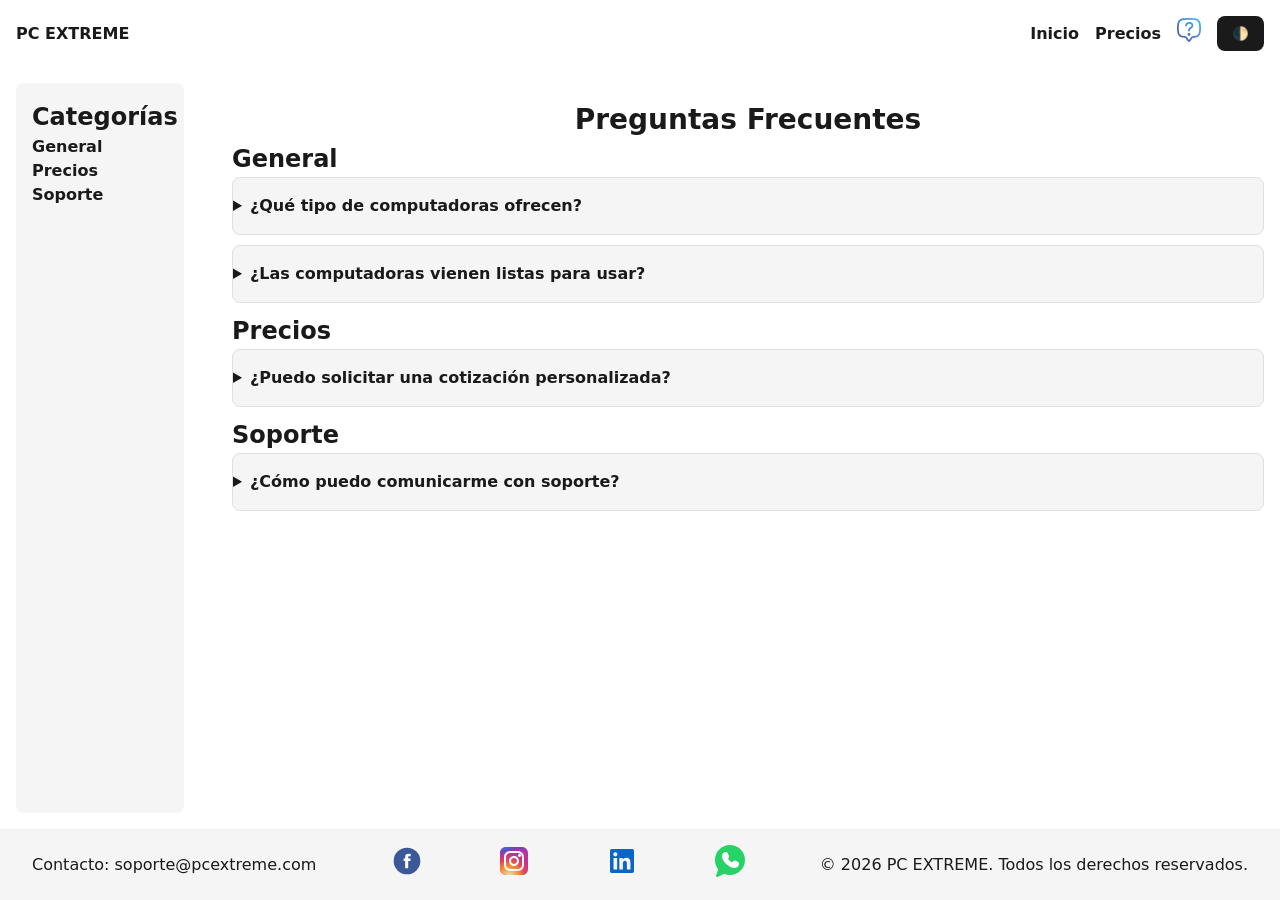
<file: faq.html>
<!DOCTYPE html>
<html lang="es">

<head>
    <meta charset="UTF-8">
    <title>PC EXTREME - Preguntas Frecuentes</title>

    <link rel="icon" href="img/favicon.jpeg" type="image/jpeg">

    <link rel="stylesheet" href="css/styles.css">
</head>

<body class="faq-layout">

    <!-- HEADER -->
    <header>
        <nav>

            <a href="index.html" class="logo">
                PC EXTREME
            </a>

            <a href="index.html">
                Inicio
            </a>

            <a href="precios.html">
                Precios
            </a>

            <a href="faq.html" id="icono-faq" aria-label="Preguntas frecuentes">

                <img src="img/faq.svg" alt="" width="24" height="24">

            </a>

            <button id="theme-toggle">
                🌓
            </button>

        </nav>
    </header>


    <!-- MENÚ LATERAL -->
    <nav class="faq-nav">

        <h2>Categorías</h2>

        <ul>

            <li>
                <a href="#general">
                    General
                </a>
            </li>

            <li>
                <a href="#precios">
                    Precios
                </a>
            </li>

            <li>
                <a href="#soporte">
                    Soporte
                </a>
            </li>

        </ul>

    </nav>


    <!-- CONTENIDO PRINCIPAL -->
    <main class="faq-main">

        <h1>
            Preguntas Frecuentes
        </h1>


        <section id="general">

            <h2>
                General
            </h2>

            <details>
                <summary>
                    ¿Qué tipo de computadoras ofrecen?
                </summary>

                <p>
                    Ofrecemos computadoras para oficina, hogar, estudios y gaming, adaptadas a cada presupuesto.
                </p>

            </details>


            <details>

                <summary>
                    ¿Las computadoras vienen listas para usar?
                </summary>

                <p>
                    Sí. Entregamos los equipos completamente armados y configurados.
                </p>

            </details>

        </section>


        <section id="precios">

            <h2>
                Precios
            </h2>

            <details>

                <summary>
                    ¿Puedo solicitar una cotización personalizada?
                </summary>

                <p>
                    Sí. Podemos armar una computadora según tus necesidades y presupuesto.
                </p>

            </details>

        </section>


        <section id="soporte">

            <h2>
                Soporte
            </h2>

            <details>

                <summary>
                    ¿Cómo puedo comunicarme con soporte?
                </summary>

                <p>
                    Puedes contactarnos mediante correo electrónico o WhatsApp para resolver cualquier consulta.
                </p>

            </details>

        </section>

    </main>


    <!-- FOOTER -->
    <footer id="contactoredes">

        <p>
            Contacto: soporte@pcextreme.com
        </p>

        <a href="#" aria-label="Síguenos en Facebook">
            <img src="img/facebook.svg" alt="" width="32" height="32">
        </a>

        <a href="#" aria-label="Síguenos en Instagram">
            <img src="img/instagram.svg" alt="" width="32" height="32">
        </a>

        <a href="#" aria-label="Síguenos en LinkedIn">
            <img src="img/linkedin.svg" alt="" width="32" height="32">
        </a>

        <a href="#" aria-label="Escríbenos por WhatsApp">

            <img src="img/whatsapp.svg" alt="" width="32" height="32">

        </a>

        <p>
            &copy; 2026 PC EXTREME. Todos los derechos reservados.
        </p>

    </footer>


    <!-- SCRIPT DEL MODO OSCURO -->
    <script>

        const toggleButton = document.getElementById("theme-toggle");

        // Aplicar tema guardado al cargar la página
        const temaGuardado = localStorage.getItem("theme");

        if (temaGuardado === "dark") {
            document.body.setAttribute("data-theme", "dark");
        }

        // Cambiar tema al hacer clic
        toggleButton.addEventListener("click", () => {

            const currentTheme = document.body.getAttribute("data-theme");

            if (currentTheme === "dark") {

                document.body.removeAttribute("data-theme");
                localStorage.setItem("theme", "light");

            } else {

                document.body.setAttribute("data-theme", "dark");
                localStorage.setItem("theme", "dark");

            }

        });

    </script>

</body>

</html>
</file>
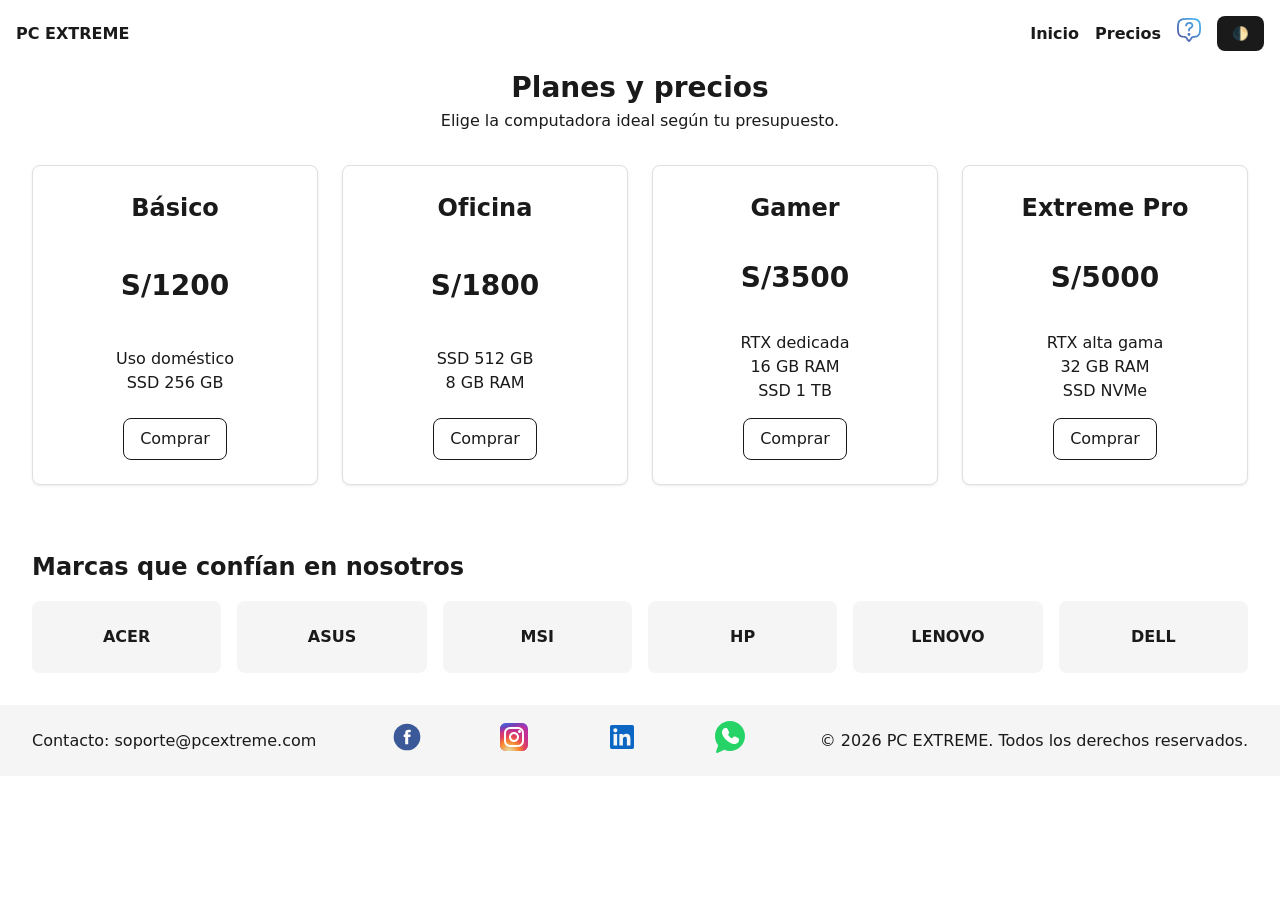
<file: precios.html>
<!DOCTYPE html>
<html lang="es">

<head>
    <meta charset="UTF-8">
    <title>PC EXTREME - Planes y Precios</title>

    <link rel="icon" href="img/favicon.jpeg" type="image/jpeg">

    <link rel="stylesheet" href="css/styles.css">
</head>

<body>

    <!-- HEADER (copiado del index.html) -->
    <header>
        <nav>

            <a href="index.html" class="logo">
                PC EXTREME
            </a>

            <a href="index.html">
                Inicio
            </a>

            <a href="precios.html">
                Precios
            </a>

            <a href="faq.html" id="icono-faq" aria-label="Preguntas frecuentes">

                <img src="img/faq.svg" alt="" width="24" height="24">

            </a>

            <button id="theme-toggle">
                🌓
            </button>

        </nav>
    </header>


    <!-- CONTENIDO PROPIO DE PRECIOS.HTML -->
    <main>

        <div id="content-precios">

            <h1>Planes y precios</h1>

            <p>
                Elige la computadora ideal según tu presupuesto.
            </p>

        </div>


        <div class="planes">

            <article class="plan">

                <h2>Básico</h2>

                <p class="precio">
                    S/1200
                </p>

                <ul>
                    <li>Uso doméstico</li>
                    <li>SSD 256 GB</li>
                </ul>

                <a href="#">
                    Comprar
                </a>

            </article>


            <article class="plan">

                <h2>Oficina</h2>

                <p class="precio">
                    S/1800
                </p>

                <ul>
                    <li>SSD 512 GB</li>
                    <li>8 GB RAM</li>
                </ul>

                <a href="#">
                    Comprar
                </a>

            </article>


            <article class="plan">

                <h2>Gamer</h2>

                <p class="precio">
                    S/3500
                </p>

                <ul>
                    <li>RTX dedicada</li>
                    <li>16 GB RAM</li>
                    <li>SSD 1 TB</li>
                </ul>

                <a href="#">
                    Comprar
                </a>

            </article>


            <article class="plan">

                <h2>Extreme Pro</h2>

                <p class="precio">
                    S/5000
                </p>

                <ul>
                    <li>RTX alta gama</li>
                    <li>32 GB RAM</li>
                    <li>SSD NVMe</li>
                </ul>

                <a href="#">
                    Comprar
                </a>

            </article>

        </div>


        <!-- GRID INTERMEDIO -->
        <section class="clientes">

            <h2>
                Marcas que confían en nosotros
            </h2>

            <div class="logos">

                <div class="logo-cliente">
                    ACER
                </div>

                <div class="logo-cliente">
                    ASUS
                </div>

                <div class="logo-cliente">
                    MSI
                </div>

                <div class="logo-cliente">
                    HP
                </div>

                <div class="logo-cliente">
                    LENOVO
                </div>

                <div class="logo-cliente">
                    DELL
                </div>

            </div>

        </section>

    </main>


    <!-- FOOTER (copiado del index.html) -->
    <footer id="contactoredes">

        <p>
            Contacto: soporte@pcextreme.com
        </p>

        <a href="#" aria-label="Síguenos en Facebook">
            <img src="img/facebook.svg" alt="" width="32" height="32">
        </a>

        <a href="#" aria-label="Síguenos en Instagram">
            <img src="img/instagram.svg" alt="" width="32" height="32">
        </a>

        <a href="#" aria-label="Síguenos en LinkedIn">
            <img src="img/linkedin.svg" alt="" width="32" height="32">
        </a>

        <a href="#" aria-label="Escríbenos por WhatsApp">

            <img src="img/whatsapp.svg" alt="" width="32" height="32">

        </a>

        <p>
            &copy; 2026 PC EXTREME. Todos los derechos reservados.
        </p>

    </footer>


    <!-- SCRIPT DEL MODO OSCURO -->
    <script>

        const toggleButton = document.getElementById("theme-toggle");

        // Aplicar tema guardado al cargar la página
        const temaGuardado = localStorage.getItem("theme");

        if (temaGuardado === "dark") {
            document.body.setAttribute("data-theme", "dark");
        }

        // Cambiar tema al hacer clic
        toggleButton.addEventListener("click", () => {

            const currentTheme = document.body.getAttribute("data-theme");

            if (currentTheme === "dark") {

                document.body.removeAttribute("data-theme");
                localStorage.setItem("theme", "light");

            } else {

                document.body.setAttribute("data-theme", "dark");
                localStorage.setItem("theme", "dark");

            }

        });

    </script>

</body>

</html>
</file>
<file: css/styles.css>
/* ==========================
RESET
========================== */

* {
  margin: 0;
  padding: 0;
  box-sizing: border-box;
}

/* ==========================
VARIABLES
========================== */

:root {

  /*==========================
  COLORES
  ==========================*/
  --color-primary: #1a1a1a;
  --color-accent: #ff4500;
  --color-text: #1a1a1a;
  --color-bg: #ffffff;
  --color-bg-soft: #f5f5f5;
  --color-border: #e0e0e0;

  /*==========================
  TIPOGRAFÍA
  ==========================*/
  --font-text: system-ui, -apple-system, sans-serif;
  --font-size: 16px;
  --font-size-title: 28px;

  /*==========================
  ESPACIADOS
  ==========================*/
  --space-sm: 8px;
  --space-md: 16px;
  --space-lg: 32px;

  /*==========================
  ESTÉTICA
  ==========================*/
  --radius: 8px;

  --shadow-sm:
    0 1px 3px rgba(0, 0, 0, .08);

  --shadow-md:
    0 4px 12px rgba(0, 0, 0, .12);

  --transition-speed: .3s;

}

/* ==========================
MODO OSCURO
========================== */

[data-theme="dark"] {
  --color-bg: #121212;
  --color-text: #f5f5f5;
  --color-bg-soft: #1e1e1e;
  --color-border: #333333;
}

/* ==========================
BODY
========================== */

body {

  background-color: var(--color-bg);
  color: var(--color-text);
  font-family: var(--font-text);
  line-height: 1.5;
  transition:
    background-color var(--transition-speed),
    color var(--transition-speed);

}

h1 {
  font-size: var(--font-size-title);

}

/* ==========================
NAVBAR
========================== */

header nav {
  display: flex;
  flex-wrap: wrap;
  align-items: center;
  gap: var(--space-md);
  padding: var(--space-md);
}

header nav .logo {
  flex-grow: 1;
}

nav a {
  text-decoration: none;
  color: var(--color-text);
  font-weight: 700;
  transition: color .3s;
}

nav a:hover {
  color: var(--color-accent);
}

/* ==========================
HERO
========================== */

#hero {
  display: flex;
  flex-direction: column;
  align-items: center;
  text-align: center;
  gap: 32px;
  padding: 32px;
}

#hero img {
  max-width: 100%;
  height: auto;
  border-radius: var(--radius);
}

#hero img:hover {
  transform: scale(1.03);
}

/* ==========================
SECCIONES
========================== */

#caracteristicas,
#faq,
#contactodirect,
#galeria,
#testimonios {
  padding: 32px;
}

/* ==========================
CARDS
========================== */

.cards {
  display: flex;
  flex-direction: column;
  gap: var(--space-md);
  margin-top: 16px;
}

.card {
  width: 100%;
  padding: var(--space-md);
  background: var(--color-bg-soft);
  border: 1px solid var(--color-border);
  border-radius: var(--radius);
  box-shadow: var(--shadow-sm);

transition:
  box-shadow .2s,
  transform .2s;
}

.card img {
  margin-bottom: 12px;
}

.card h3 {
  margin-bottom: 10px;
}

.card:hover,
.plan:hover {

  box-shadow: var(--shadow-md);
  transform: translateY(-4px);

}

/* ==========================
TESTIMONIOS
========================== */

#testimonios .cards {
  flex-direction: column;
}

/* ==========================
FAQ
========================== */

details {
  background: var(--color-bg-soft);
  padding: 10px;
  margin-bottom: 10px;
  border: 1px solid var(--color-border);
  border-radius: var(--radius);
}

/* ==========================
CONTACTO
========================== */

#contactodirect {
  display: flex;
  flex-direction: column;
  align-items: center;
}

#contactodirect form {
  width: 100%;
  max-width: 400px;
  display: flex;
  flex-direction: column;
  gap: 10px;
}

input,
select,
textarea {
  padding: var(--space-sm);
  border: 1px solid var(--color-border);
  border-radius: var(--radius);
  background: var(--color-bg-soft);
  color: var(--color-text);
  font: inherit;
}

/* ==========================
BOTONES
========================== */

button {

  background: var(--color-primary);
  color: var(--color-bg);
  border: none;
  border-radius: var(--radius);
  padding: 10px 15px;
  cursor: pointer;
  font-weight: bold;
  transition:
    transform .3s,
    background-color .3s;

}

button:hover {
  background: var(--color-accent);
  transform: translateY(-3px);

}

/* ==========================
GALERÍA
========================== */

.galeria {
  display: flex;
  flex-direction: column;
  gap: var(--space-sm);
  margin-top: 16px;
}

.galeria img {
  width: 100%;
  border-radius: var(--radius);
}

/* ==========================
FOOTER
========================== */

footer {
  display: flex;
  flex-wrap: wrap;
  justify-content: center;
  align-items: center;
  gap: 16px;
  padding: 16px 32px;
  background: var(--color-bg-soft);
}

/* ==================================================
PRECIOS.HTML
================================================== */

#content-precios {
  text-align: center;
}

.planes {
  display: grid;
  gap: 24px;
  padding: 32px;
  margin: 0 auto;
}

.plan {
  background: var(--color-bg);
  border: 1px solid var(--color-border);
  border-radius: var(--radius);
  padding: 24px;

  display: flex;
  flex-direction: column;
  justify-content: space-between;
  align-items: center;

  min-height: 320px;

  box-shadow: var(--shadow-sm);

  transition:
    box-shadow .2s,
    transform .2s;
}

.plan .precio {
   font-size: var(--font-size-title);
  font-weight: 700;
  margin: 16px 0;
}

.plan ul {
  list-style: none;
  text-align: center;
}

.plan a {
  text-decoration: none;
  color: var(--color-text);
  border: 1px solid var(--color-text);
  padding: 8px 16px;
  border-radius: var(--radius);
}

/* Logos */

.clientes {
  padding: 32px;
}

.logos {
  display: grid;
  grid-template-columns: repeat(auto-fit, minmax(150px, 1fr));
  gap: 16px;
  margin-top: 16px;
}

.logo-cliente {
  background: var(--color-bg-soft);
  padding: 24px;
  border-radius: var(--radius);
  text-align: center;
  font-weight: bold;
}

/* ==================================================
FAQ.HTML
================================================== */

.faq-layout {
  display: grid;

  grid-template-areas:
    "header"
    "nav"
    "main"
    "footer";

  grid-template-columns: 1fr;

  gap: 16px;
  min-height: 100vh;
}

.faq-layout header {
  grid-area: header;
}

.faq-nav {
  grid-area: nav;
  background: var(--color-bg-soft);
  padding: 16px;
  margin: 0 16px;
  border-radius: var(--radius);
}

.faq-main {
  grid-area: main;
  padding: 16px;
}

.faq-layout footer {
  grid-area: footer;
}

.faq-nav ul {
  list-style: none;
}

.faq-main details {
  border-bottom: 1px solid var(--color-border);
  padding: 16px 0;
}

.faq-main summary {
  cursor: pointer;
  font-weight: 600;
}

.faq-layout h1 {
  text-align: center;
}

/* ==================================================
TABLET
================================================== */

@media (min-width:640px) {

  .cards {
    flex-direction: row;
    flex-wrap: wrap;
  }

  .card {
    flex: 1 1 45%;
  }

  #testimonios .card {
    flex: 1 1 45%;
  }

  .galeria {
    flex-direction: row;
    flex-wrap: wrap;
  }

  .galeria img {
    width: 48%;
  }

  .planes {
    grid-template-columns: 1fr 1fr;
  }

  .faq-layout {
    grid-template-areas:
      "header header"
      "nav main"
      "footer footer";

    grid-template-columns: 200px 1fr;
    grid-template-rows: auto 1fr auto;
  }

}

/* ==================================================
DESKTOP
================================================== */

@media (min-width:1024px) {

  header nav {
    flex-wrap: nowrap;
  }

  #hero {
    flex-direction: row;
    text-align: left;
  }

  #hero img {
    max-width: 50%;
  }

  .card {
    flex: 1 1 30%;
  }

  #testimonios .card {
    flex: 1 1 30%;
  }

  .galeria img {
    width: 23%;
  }

  footer {
    justify-content: space-between;
  }

  .planes {
    grid-template-columns: repeat(4, 1fr);
  }

}
/* prueba git */
</file>
